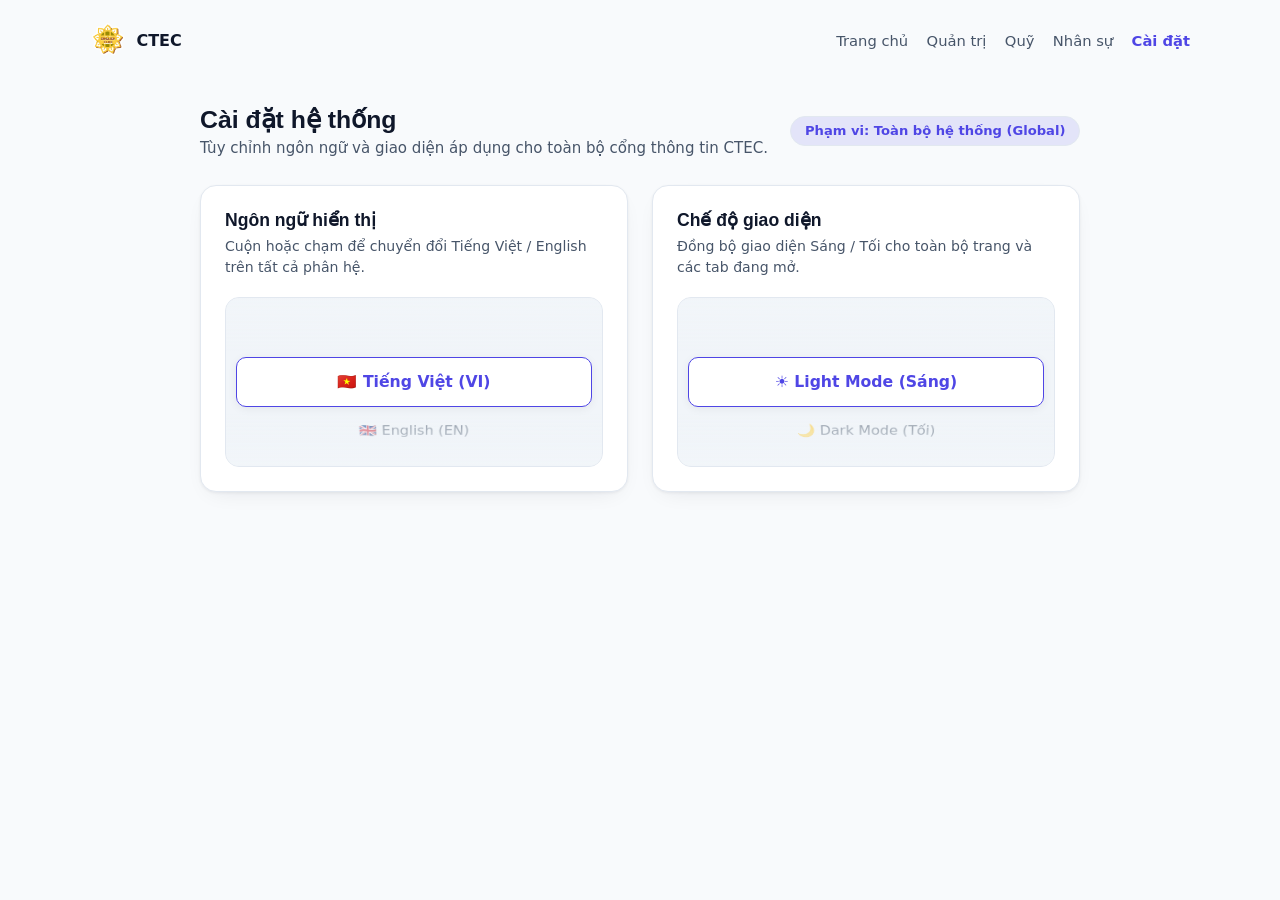
<file: workspace/setting/index.html>
<!DOCTYPE html>
<html lang="vi">
<head>
  <meta charset="UTF-8" />
  <meta name="viewport" content="width=device-width, initial-scale=1.0" />
  <title>CTEC — Cài đặt hệ thống</title>

  <!-- Core CSS & JS dùng chung toàn web -->
  <link rel="stylesheet" href="../assets/ctec-core.css" />
  <script src="../assets/ctec-core.js"></script>

  <!-- CSS riêng của trang Setting -->
  <link rel="stylesheet" href="./setting-app.css" />
</head>
<body>
  <header class="ctec-topbar">
    <nav class="ctec-nav">
      <a href="../index.html" class="ctec-brand">
        <img src="../assets/logoctec.png" alt="CTEC Logo" class="ctec-brand-logo" />
        <span>CTEC</span>
      </a>
      <div class="ctec-nav-links">
        <a href="../index.html" data-i18n="nav.home">Trang chủ</a>
        <a href="../admin/index.html" data-i18n="nav.admin">Quản trị</a>
        <a href="../fund/index.html" data-i18n="nav.fund">Quỹ</a>
        <a href="../roster/index.html" data-i18n="nav.roster">Nhân sự</a>
        <a href="./index.html" data-i18n="nav.setting" aria-current="page" class="is-active">Cài đặt</a>
      </div>
    </nav>
  </header>

  <main class="ctec-setting-container">
    <section class="ctec-setting-header">
      <div>
        <h1 class="ctec-setting-title" data-i18n="setting.title">Cài đặt hệ thống</h1>
        <p class="ctec-setting-subtitle" data-i18n="setting.subtitle">
          Tùy chỉnh ngôn ngữ và giao diện áp dụng cho toàn bộ cổng thông tin CTEC.
        </p>
      </div>
      <span class="ctec-scope-pill" data-i18n="setting.scope.badge">
        Phạm vi: Toàn bộ hệ thống (Global)
      </span>
    </section>

    <section class="ctec-setting-grid">
      <!-- Wheel Picker 1: Ngôn ngữ vi / en -->
      <article class="ctec-setting-card">
        <div>
          <h2 data-i18n="setting.lang.label">Ngôn ngữ hiển thị</h2>
          <p data-i18n="setting.lang.desc">Cuộn hoặc chạm để chuyển đổi Tiếng Việt / English trên tất cả phân hệ.</p>
        </div>

        <div class="ctec-wheel" id="wheel-lang" role="listbox" tabindex="0" aria-label="Language Wheel Picker">
          <div class="ctec-wheel-highlight"></div>
          <div class="ctec-wheel-track">
            <div class="ctec-wheel-item" role="option" data-value="vi">🇻🇳 Tiếng Việt (VI)</div>
            <div class="ctec-wheel-item" role="option" data-value="en">🇬🇧 English (EN)</div>
          </div>
          <div class="ctec-wheel-overlay"></div>
        </div>
      </article>

      <!-- Wheel Picker 2: Giao diện Light / Dark -->
      <article class="ctec-setting-card">
        <div>
          <h2 data-i18n="setting.theme.label">Chế độ giao diện</h2>
          <p data-i18n="setting.theme.desc">Đồng bộ giao diện Sáng / Tối cho toàn bộ trang và các tab đang mở.</p>
        </div>

        <div class="ctec-wheel" id="wheel-theme" role="listbox" tabindex="0" aria-label="Theme Wheel Picker">
          <div class="ctec-wheel-highlight"></div>
          <div class="ctec-wheel-track">
            <div class="ctec-wheel-item" role="option" data-value="light">☀️ Light Mode (Sáng)</div>
            <div class="ctec-wheel-item" role="option" data-value="dark">🌙 Dark Mode (Tối)</div>
          </div>
          <div class="ctec-wheel-overlay"></div>
        </div>
      </article>
    </section>

    <div class="ctec-setting-toast" id="setting-toast" data-i18n="setting.status.saved">
      Đã lưu & áp dụng toàn web
    </div>
  </main>

  <!-- JS riêng của trang Setting -->
  <script src="./setting-app.js"></script>
</body>
</html>
</file>
<file: workspace/assets/ctec-core.css>
:root {
  --page-bg: #f8fafc;
  --surface-bg: #ffffff;
  --text-primary: #0f172a;
  --text-secondary: #475569;
  --border-subtle: #e2e8f0;
  --hero-gradient-start: #e0f2fe;
  --hero-gradient-mid: #f0f9ff;
  --hero-gradient-end: var(--page-bg);
  --ctec-bar-h: 44px;
  --ctec-tab-drop: 13px;
  --ctec-tab-bg: #0b1324;
  --ctec-header-bg: linear-gradient(135deg, #0b1324 0%, #111c35 58%, #1e1b4b 100%);
  --ctec-header-text: #ffffff;
  --ctec-surface: #ffffff;
  --ctec-surface-muted: #f8fafc;
  --ctec-border: #e2e8f0;
  --ctec-text: #0f172a;
  --ctec-text-muted: #64748b;
  --ctec-text-secondary: #475569;
  --ctec-surface-subtle: #f1f5f9;
  --ctec-accent: #4f46e5;
  --ctec-accent-soft: rgba(79, 70, 229, 0.12);
  --ctec-shadow: 0 1px 3px rgba(15, 23, 42, 0.06), 0 8px 24px -12px rgba(15, 23, 42, 0.12);
  --ctec-wheel-mask: linear-gradient(180deg, #f1f5f9 0%, rgba(241, 245, 249, 0) 32%, rgba(241, 245, 249, 0) 68%, #f1f5f9 100%);
}

@media (min-width: 640px) {
  :root {
    --ctec-bar-h: 48px;
    --ctec-tab-drop: 14px;
  }
}

html.dark {
  --page-bg: #0b1120;
  --surface-bg: #111827;
  --text-primary: #f1f5f9;
  --text-secondary: #94a3b8;
  --border-subtle: #1e293b;
  --hero-gradient-start: #0f2942;
  --hero-gradient-mid: #0d192e;
  --hero-gradient-end: var(--page-bg);
  --ctec-tab-bg: #09101f;
  --ctec-header-bg: linear-gradient(135deg, #070d19 0%, #0d162a 60%, #17183b 100%);
  --ctec-header-text: #f8fafc;
  --ctec-surface: #0f172a;
  --ctec-surface-muted: #1e293b;
  --ctec-border: #334155;
  --ctec-text: #f1f5f9;
  --ctec-text-muted: #94a3b8;
  --ctec-text-secondary: #94a3b8;
  --ctec-surface-subtle: #1e293b;
  --ctec-accent: #818cf8;
  --ctec-accent-soft: rgba(129, 140, 248, 0.18);
  --ctec-shadow: 0 1px 3px rgba(0, 0, 0, 0.4), 0 8px 24px -12px rgba(0, 0, 0, 0.6);
  --ctec-wheel-mask: linear-gradient(180deg, #1e293b 0%, rgba(30, 41, 59, 0) 32%, rgba(30, 41, 59, 0) 68%, #1e293b 100%);
}

html,
body {
  font-family: 'Be Vietnam Pro', 'Plus Jakarta Sans', system-ui, -apple-system, sans-serif;
  background-color: var(--page-bg);
  color: var(--ctec-text);
}

h1, h2, h3, .ctec-brand-title, .font-display {
  font-family: 'Plus Jakarta Sans', 'Be Vietnam Pro', sans-serif;
}

/* Header & Navigation Bar with Expandable Rounded-Rectangle Brand Tab */
.ctec-header {
  position: relative;
  z-index: 30;
  height: var(--ctec-bar-h);
  background: var(--ctec-header-bg);
  color: var(--ctec-header-text);
  border-bottom: 1px solid rgba(255, 255, 255, 0.08);
  overflow: visible;
}

.ctec-header-inner {
  height: 100%;
  display: flex;
  align-items: center;
  justify-content: space-between;
  gap: 0.5rem;
}

.ctec-brand-tab {
  position: relative;
  align-self: flex-start;
  z-index: 35;
  display: inline-flex;
  align-items: center;
  height: calc(var(--ctec-bar-h) + var(--ctec-tab-drop));
  padding: 0 12px;
  margin-left: 0;
  background-color: var(--ctec-tab-bg);
  color: #ffffff;
  text-decoration: none;
  border-radius: 0 0 12px 12px;
  transition:
    padding 0.34s cubic-bezier(0.22, 1, 0.36, 1),
    background-color 0.25s ease;
  -webkit-tap-highlight-color: transparent;
}

/* Đổ bóng chỉ áp dụng cho phần tab nhô xuống dưới thanh ngang, không đè lên dải header */
.ctec-brand-tab::after {
  content: "";
  position: absolute;
  top: var(--ctec-bar-h);
  left: 0;
  right: 0;
  bottom: 0;
  border-radius: 0 0 12px 12px;
  box-shadow: 0 6px 8px -3px rgba(2, 6, 23, 0.34);
  pointer-events: none;
  z-index: -1;
}

.ctec-brand-logo {
  width: 34px;
  height: 34px;
  display: flex;
  align-items: center;
  justify-content: center;
  flex-shrink: 0;
  overflow: hidden;
  transition: transform 0.28s cubic-bezier(0.22, 1, 0.36, 1);
}

/* Kích thước logo KHÔNG phụ thuộc Tailwind CDN: nếu CDN bị chặn (adblock/mạng), ảnh vẫn không phình to
   và không đè lên các nút khác của thanh điều hướng. */
.ctec-brand-logo img {
  display: block;
  width: 100%;
  height: 100%;
  max-width: 100%;
  max-height: 100%;
  object-fit: contain;
}

@media (min-width: 640px) {
  .ctec-brand-logo {
    width: 38px;
    height: 38px;
  }
}

.ctec-brand-text-wrap {
  display: inline-flex;
  flex-direction: column;
  justify-content: center;
  max-width: 0;
  opacity: 0;
  margin-left: 0;
  overflow: hidden;
  white-space: nowrap;
  pointer-events: none;
  transition:
    max-width 0.38s cubic-bezier(0.22, 1, 0.36, 1),
    opacity 0.26s ease,
    margin-left 0.34s cubic-bezier(0.22, 1, 0.36, 1);
}

.ctec-brand-tab:hover,
.ctec-brand-tab:focus-visible,
.ctec-brand-tab.is-expanded {
  padding-left: 12px;
  padding-right: 14px;
  margin-left: 0;
  border-radius: 0 0 12px 12px;
}

.ctec-brand-tab:hover .ctec-brand-logo,
.ctec-brand-tab:focus-visible .ctec-brand-logo,
.ctec-brand-tab.is-expanded .ctec-brand-logo {
  transform: scale(1.04);
}

.ctec-brand-tab:hover .ctec-brand-text-wrap,
.ctec-brand-tab:focus-visible .ctec-brand-text-wrap,
.ctec-brand-tab.is-expanded .ctec-brand-text-wrap {
  max-width: 220px;
  opacity: 1;
  margin-left: 10px;
}

.ctec-btn-label-short {
  display: none;
}

.ctec-btn-label-full {
  display: inline;
}

@media (max-width: 767.98px) {
  .ctec-btn-label-full {
    display: none;
  }
  .ctec-btn-label-short {
    display: inline;
  }
}

/* Sticky Name Column */
.sticky-name-col {
  position: sticky;
  left: 0;
  z-index: 10;
  box-shadow: 2px 0 6px -2px rgba(15, 23, 42, 0.08);
}

html.dark .sticky-name-col {
  background-color: #162032 !important;
  box-shadow: 2px 0 8px -2px rgba(0, 0, 0, 0.55);
}

html.dark tr.group:hover .sticky-name-col {
  background-color: #1e293b !important;
}

/* Dark Mode Surface Layering */
html.dark,
html.dark body {
  background-color: var(--page-bg) !important;
  color: #e2e8f0;
}

html.dark .bg-white {
  background-color: #0f172a !important;
}

html.dark .bg-white\/90 {
  background-color: rgba(15, 23, 42, 0.92) !important;
}

html.dark .bg-slate-50 {
  background-color: #1e293b !important;
}

html.dark .bg-slate-100 {
  background-color: #334155 !important;
}

html.dark tr:hover,
html.dark .hover\:bg-slate-50:hover,
html.dark .hover\:bg-slate-50\/80:hover {
  background-color: rgba(30, 41, 59, 0.72) !important;
}

html.dark .text-slate-900,
html.dark .text-slate-800 {
  color: #f8fafc !important;
}

html.dark .text-slate-700,
html.dark .text-slate-600 {
  color: #cbd5e1 !important;
}

html.dark .text-slate-500,
html.dark .text-slate-400 {
  color: #94a3b8 !important;
}

html.dark .border-slate-300,
html.dark .border-slate-200,
html.dark .border-slate-200\/90,
html.dark .border-slate-100 {
  border-color: #334155 !important;
}

html.dark .divide-slate-100 > :not([hidden]) ~ :not([hidden]) {
  border-color: #1e293b !important;
}

/* Dark Mode Badges & Status Pills */
html.dark .bg-indigo-50 {
  background-color: rgba(79, 70, 229, 0.22) !important;
}
html.dark .text-indigo-700, html.dark .text-indigo-600, html.dark .text-indigo-900 {
  color: #a5b4fc !important;
}
html.dark .border-indigo-200, html.dark .border-indigo-100 {
  border-color: rgba(99, 102, 241, 0.38) !important;
}

html.dark .bg-sky-50 {
  background-color: rgba(2, 132, 199, 0.22) !important;
}
html.dark .text-sky-700, html.dark .text-sky-600 {
  color: #7dd3fc !important;
}
html.dark .border-sky-200, html.dark .border-sky-100 {
  border-color: rgba(14, 165, 233, 0.38) !important;
}

html.dark .bg-red-50 {
  background-color: rgba(220, 38, 38, 0.22) !important;
}
html.dark .text-red-700, html.dark .text-red-600 {
  color: #fca5a5 !important;
}
html.dark .border-red-200 {
  border-color: rgba(239, 68, 68, 0.38) !important;
}

html.dark .bg-amber-50 {
  background-color: rgba(217, 119, 6, 0.22) !important;
}
html.dark .text-amber-800, html.dark .text-amber-700, html.dark .text-amber-600, html.dark .text-amber-900 {
  color: #fcd34d !important;
}
html.dark .border-amber-200, html.dark .border-amber-100 {
  border-color: rgba(245, 158, 11, 0.38) !important;
}

html.dark .bg-emerald-50 {
  background-color: rgba(5, 150, 105, 0.22) !important;
}
html.dark .text-emerald-700, html.dark .text-emerald-600, html.dark .text-emerald-900 {
  color: #6ee7b7 !important;
}
html.dark .border-emerald-200, html.dark .border-emerald-100 {
  border-color: rgba(16, 185, 129, 0.38) !important;
}

html.dark .bg-pink-50 {
  background-color: rgba(219, 39, 119, 0.22) !important;
}
html.dark .text-pink-700 {
  color: #f9a8d4 !important;
}
html.dark .border-pink-200 {
  border-color: rgba(236, 72, 153, 0.38) !important;
}

html.dark .bg-violet-50 {
  background-color: rgba(124, 58, 237, 0.22) !important;
}
html.dark .text-violet-700, html.dark .text-violet-600 {
  color: #c4b5fd !important;
}
html.dark .border-violet-100 {
  border-color: rgba(139, 92, 246, 0.38) !important;
}

html.dark .bg-blue-50 {
  background-color: rgba(37, 99, 235, 0.22) !important;
}
html.dark .border-blue-100 {
  border-color: rgba(59, 130, 246, 0.38) !important;
}

/* QR Code safe white surface in Dark Mode */
.qr-safe-surface {
  background-color: #ffffff !important;
}

/* Form Controls in Dark Mode */
html.dark input:not([type="checkbox"]):not([type="radio"]),
html.dark select,
html.dark textarea {
  background-color: #1e293b;
  color: #f1f5f9;
  border-color: #334155;
}

html.dark select option {
  background-color: #0f172a;
  color: #f1f5f9;
}

html.dark input::placeholder,
html.dark textarea::placeholder {
  color: #64748b;
}

/* Wheel Picker */
.wheel-picker-wrap {
  position: relative;
  display: inline-block;
}

.wheel-trigger {
  display: inline-flex;
  align-items: center;
  justify-content: space-between;
  gap: 0.5rem;
  padding: 0.5rem 0.75rem;
  border-radius: 0.5rem;
  border: 1px solid var(--ctec-border);
  background: var(--ctec-surface-muted);
  font-size: 0.8125rem;
  font-weight: 600;
  color: var(--ctec-text);
  cursor: pointer;
}

.wheel-popover {
  display: none;
  position: absolute;
  right: 0;
  z-index: 40;
  margin-top: 0.375rem;
  min-width: 14rem;
  border-radius: 0.75rem;
  background: var(--ctec-surface);
  border: 1px solid var(--ctec-border);
  box-shadow: 0 12px 28px -6px rgba(15, 23, 42, 0.25);
  overflow: hidden;
}

.wheel-popover.open {
  display: block;
}

.wheel-drum-viewport {
  position: relative;
  height: 9rem;
  overflow: hidden;
  touch-action: none;
  user-select: none;
}

.wheel-center-highlight {
  pointer-events: none;
  position: absolute;
  left: 0;
  right: 0;
  top: 50%;
  transform: translateY(-50%);
  height: 2rem;
  border-top: 1px solid rgba(99, 102, 241, 0.35);
  border-bottom: 1px solid rgba(99, 102, 241, 0.35);
  background: rgba(99, 102, 241, 0.08);
}

.wheel-drum-list {
  position: relative;
  width: 100%;
  height: 100%;
}

.wheel-item {
  position: absolute;
  left: 0;
  right: 0;
  top: 50%;
  margin-top: -1rem;
  height: 2rem;
  display: flex;
  align-items: center;
  justify-content: center;
  font-size: 0.8125rem;
  font-weight: 600;
  cursor: pointer;
  will-change: transform, opacity;
}

.wheel-item.active-item {
  color: #4f46e5;
  font-weight: 700;
}

html.dark .wheel-item.active-item {
  color: #818cf8;
}

.wheel-footer {
  display: flex;
  align-items: center;
  justify-content: space-between;
  padding: 0.5rem 0.625rem;
  border-top: 1px solid var(--ctec-border);
  background: var(--ctec-surface-muted);
  font-size: 0.6875rem;
  color: var(--ctec-text-muted);
}

.wheel-confirm-btn {
  padding: 0.25rem 0.75rem;
  border-radius: 0.5rem;
  font-size: 0.75rem;
  font-weight: 700;
  background: #4f46e5;
  color: #ffffff;
  cursor: pointer;
}

/* Hero Section & Seamless Bottom Fade matching --page-bg in both Light and Dark Mode */
.ctec-hero-section {
  background-color: var(--page-bg);
}

.hero-fade-bottom {
  position: absolute;
  left: 0;
  right: 0;
  bottom: -1px;
  height: 68%;
  pointer-events: none;
  background: linear-gradient(
    180deg,
    rgba(248, 250, 252, 0) 0%,
    rgba(248, 250, 252, 0.28) 38%,
    rgba(248, 250, 252, 0.76) 72%,
    rgba(248, 250, 252, 0.96) 90%,
    var(--page-bg) 100%
  );
}

html.dark .hero-fade-bottom {
  background: linear-gradient(
    180deg,
    rgba(11, 17, 32, 0) 0%,
    rgba(11, 17, 32, 0.34) 38%,
    rgba(11, 17, 32, 0.8) 72%,
    rgba(11, 17, 32, 0.96) 90%,
    var(--page-bg) 100%
  );
}

.hero-gradient,
.page-hero,
.ctec-hero-bg {
  position: relative;
  background: linear-gradient(
    180deg,
    var(--hero-gradient-start) 0%,
    var(--hero-gradient-mid) 58%,
    var(--hero-gradient-end) 100%
  );
  border-bottom: none !important;
  box-shadow: none !important;
}

.hero-gradient::after,
.page-hero::after,
.ctec-hero-bg::after {
  content: "";
  position: absolute;
  left: 0;
  right: 0;
  bottom: -1px;
  height: 56px;
  pointer-events: none;
  background: linear-gradient(180deg, rgba(248, 250, 252, 0) 0%, var(--page-bg) 100%);
}

html.dark .hero-gradient::after,
html.dark .page-hero::after,
html.dark .ctec-hero-bg::after {
  background: linear-gradient(180deg, rgba(11, 17, 32, 0) 0%, var(--page-bg) 100%);
}

html.dark #badgeFundCount,
html.dark #badgeRosterCount {
  background-color: #1e293b !important;
  color: #e2e8f0 !important;
  border: 1px solid #334155;
}

/* Nút bánh răng → trang Cài đặt (thay cho nút Sáng/Tối & VI/EN trên các trang) */
.ctec-settings-link {
  width: 2.25rem;
  height: 2.25rem;
  display: inline-flex;
  align-items: center;
  justify-content: center;
  flex-shrink: 0;
  border-radius: 0.5rem;
  border: 1px solid rgba(51, 65, 85, 0.8);
  background: rgba(30, 41, 59, 0.9);
  color: #e2e8f0;
  font-size: 0.8125rem;
  text-decoration: none;
  transition: background-color 0.15s ease, color 0.15s ease;
}

.ctec-settings-link:hover,
.ctec-settings-link:focus-visible,
.ctec-settings-link[aria-current="page"] {
  background: #334155;
  color: #fcd34d;
}

.ctec-settings-link i {
  transition: transform 0.35s cubic-bezier(0.22, 1, 0.36, 1);
}

.ctec-settings-link:hover i,
.ctec-settings-link:focus-visible i {
  transform: rotate(60deg);
}
</file>
<file: workspace/setting/setting-app.css>
/* ===== NAVIGATION BAR (SETTING PAGE) ===== */
.ctec-nav {
  max-width: 1100px;
  margin: 0 auto;
  padding: 0.9rem 1.25rem;
  display: flex;
  align-items: center;
  justify-content: space-between;
  gap: 1rem;
}

.ctec-brand {
  display: flex;
  align-items: center;
  gap: 0.65rem;
  text-decoration: none;
  color: inherit;
  font-weight: 700;
}

.ctec-brand-logo {
  height: 36px;
  width: auto;
}

.ctec-nav-links {
  display: flex;
  align-items: center;
  gap: 1.15rem;
  font-size: 0.92rem;
}

.ctec-nav-links a {
  text-decoration: none;
  color: var(--ctec-text-secondary);
  transition: color 0.15s ease;
}

.ctec-nav-links a:hover,
.ctec-nav-links a.is-active {
  color: var(--ctec-accent);
  font-weight: 700;
}

/* ===== SETTINGS LAYOUT ===== */
.ctec-setting-container {
  max-width: 880px;
  margin: 2rem auto;
  padding: 0 1.25rem;
}

.ctec-setting-header {
  display: flex;
  flex-wrap: wrap;
  align-items: center;
  justify-content: space-between;
  gap: 1rem;
  margin-bottom: 1.75rem;
}

.ctec-setting-title {
  margin: 0 0 0.3rem;
  font-size: 1.55rem;
}

.ctec-setting-subtitle {
  margin: 0;
  color: var(--ctec-text-secondary);
  font-size: 0.94rem;
}

.ctec-scope-pill {
  display: inline-flex;
  align-items: center;
  gap: 0.45rem;
  padding: 0.4rem 0.85rem;
  border-radius: 999px;
  background: var(--ctec-accent-soft);
  color: var(--ctec-accent);
  font-size: 0.82rem;
  font-weight: 600;
  border: 1px solid var(--ctec-border);
}

.ctec-setting-grid {
  display: grid;
  grid-template-columns: repeat(auto-fit, minmax(310px, 1fr));
  gap: 1.5rem;
}

.ctec-setting-card {
  background: var(--ctec-surface);
  border: 1px solid var(--ctec-border);
  border-radius: 16px;
  padding: 1.5rem;
  box-shadow: var(--ctec-shadow);
  display: flex;
  flex-direction: column;
  justify-content: space-between;
  gap: 1.25rem;
}

.ctec-setting-card h2 {
  margin: 0 0 0.35rem;
  font-size: 1.1rem;
  font-weight: 700;
}

.ctec-setting-card p {
  margin: 0;
  font-size: 0.88rem;
  color: var(--ctec-text-secondary);
  line-height: 1.45;
}

/* ===== 3D WHEEL PICKER ===== */
.ctec-wheel {
  position: relative;
  height: 168px; /* 3.5 items * 48px */
  border-radius: 14px;
  background: var(--ctec-surface-subtle);
  border: 1px solid var(--ctec-border);
  overflow: hidden;
  user-select: none;
  outline: none;
}

.ctec-wheel:focus-visible {
  box-shadow: 0 0 0 3px var(--ctec-accent-soft);
  border-color: var(--ctec-accent);
}

.ctec-wheel-highlight {
  position: absolute;
  top: 50%;
  left: 10px;
  right: 10px;
  height: 48px;
  transform: translateY(-50%);
  border-radius: 10px;
  background: var(--ctec-surface);
  border: 1.5px solid var(--ctec-accent);
  box-shadow: 0 2px 10px rgba(0, 0, 0, 0.06);
  pointer-events: none;
  z-index: 1;
}

.ctec-wheel-track {
  position: relative;
  z-index: 2;
  height: 100%;
  overflow-y: auto;
  scroll-snap-type: y mandatory;
  scroll-behavior: smooth;
  scrollbar-width: none;
  padding: 60px 0; /* (168 - 48) / 2 = 60px */
  box-sizing: border-box;
  perspective: 600px;
}

.ctec-wheel-track::-webkit-scrollbar {
  display: none;
}

.ctec-wheel-item {
  height: 48px;
  display: flex;
  align-items: center;
  justify-content: center;
  gap: 0.6rem;
  scroll-snap-align: center;
  font-size: 0.98rem;
  font-weight: 500;
  color: var(--ctec-text-secondary);
  cursor: pointer;
  transform-style: preserve-3d;
  transition: color 0.15s ease, font-weight 0.15s ease;
}

.ctec-wheel-item.is-active {
  color: var(--ctec-accent);
  font-weight: 700;
}

.ctec-wheel-overlay {
  position: absolute;
  inset: 0;
  background: var(--ctec-wheel-mask);
  pointer-events: none;
  z-index: 3;
}

.ctec-setting-toast {
  margin-top: 1.25rem;
  text-align: right;
  font-size: 0.84rem;
  color: var(--ctec-accent);
  font-weight: 600;
  opacity: 0;
  transition: opacity 0.2s ease;
}

.ctec-setting-toast.is-visible {
  opacity: 1;
}
</file>
